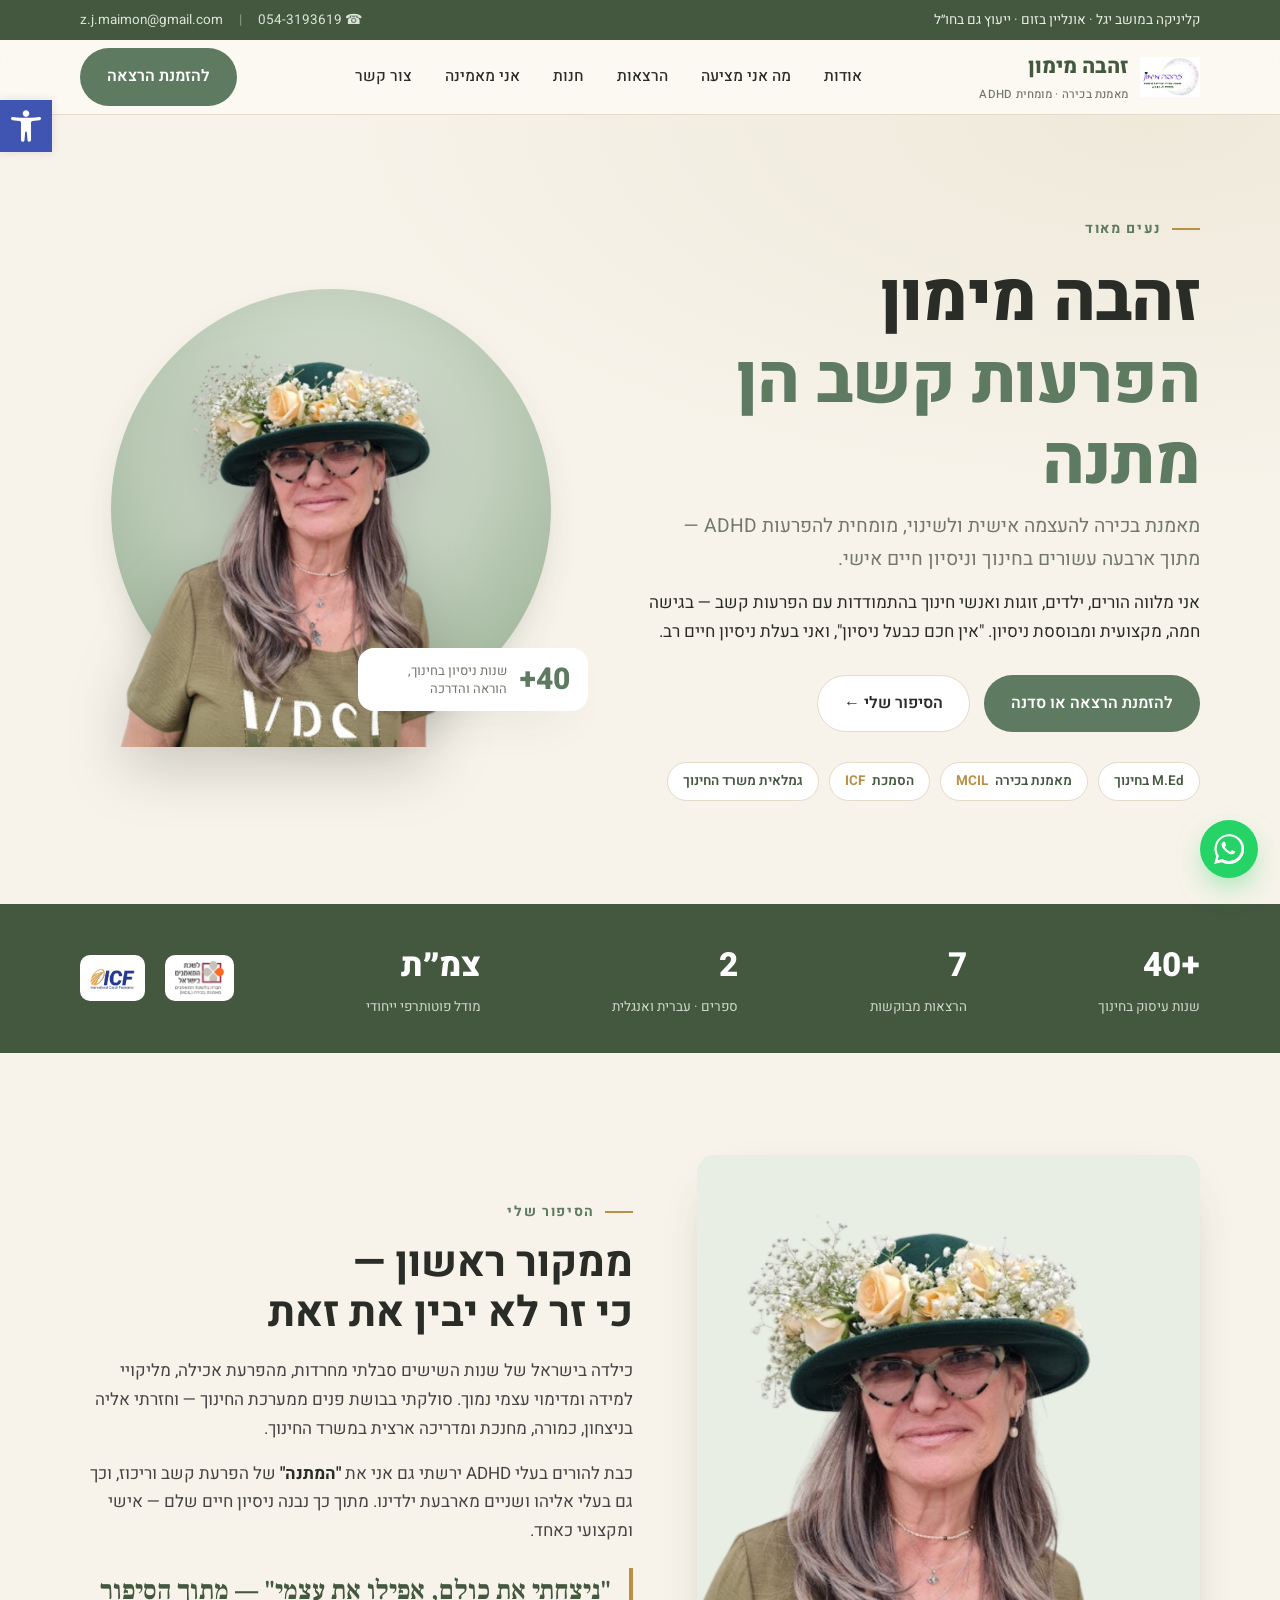
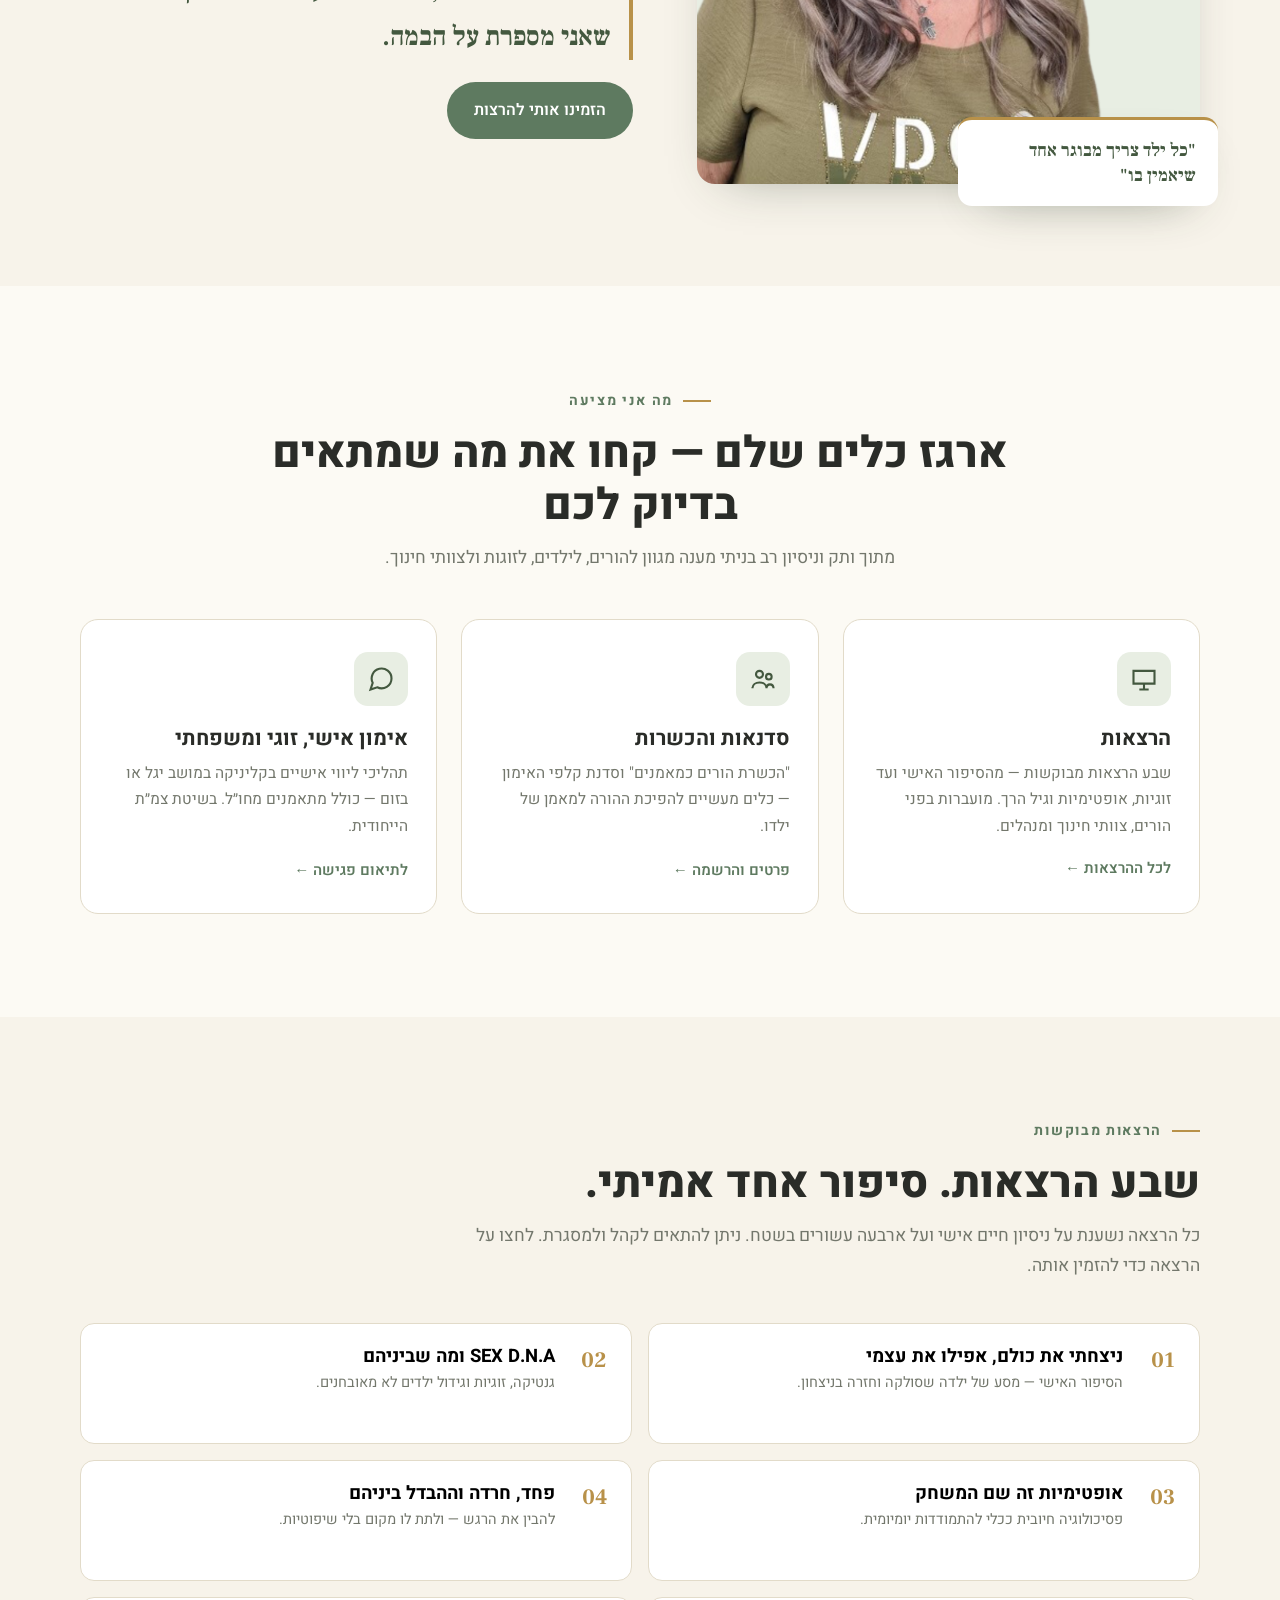
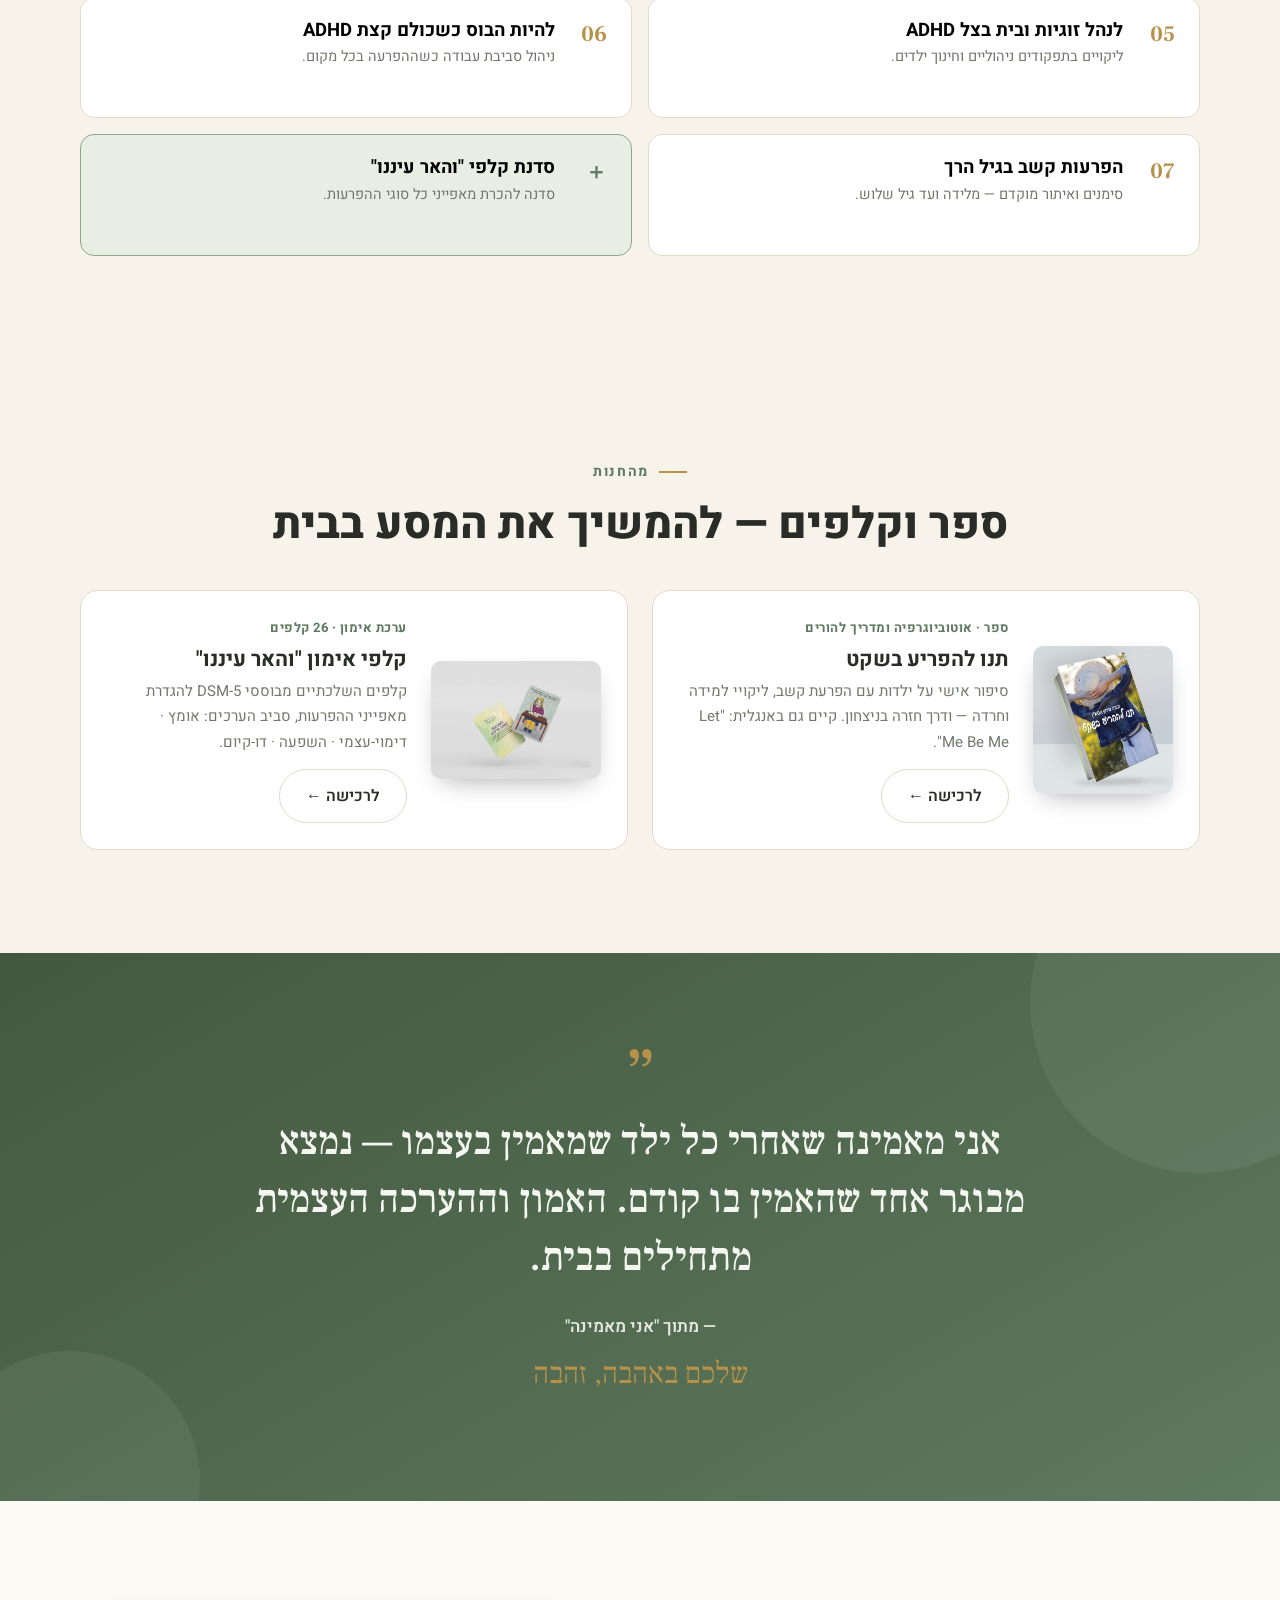
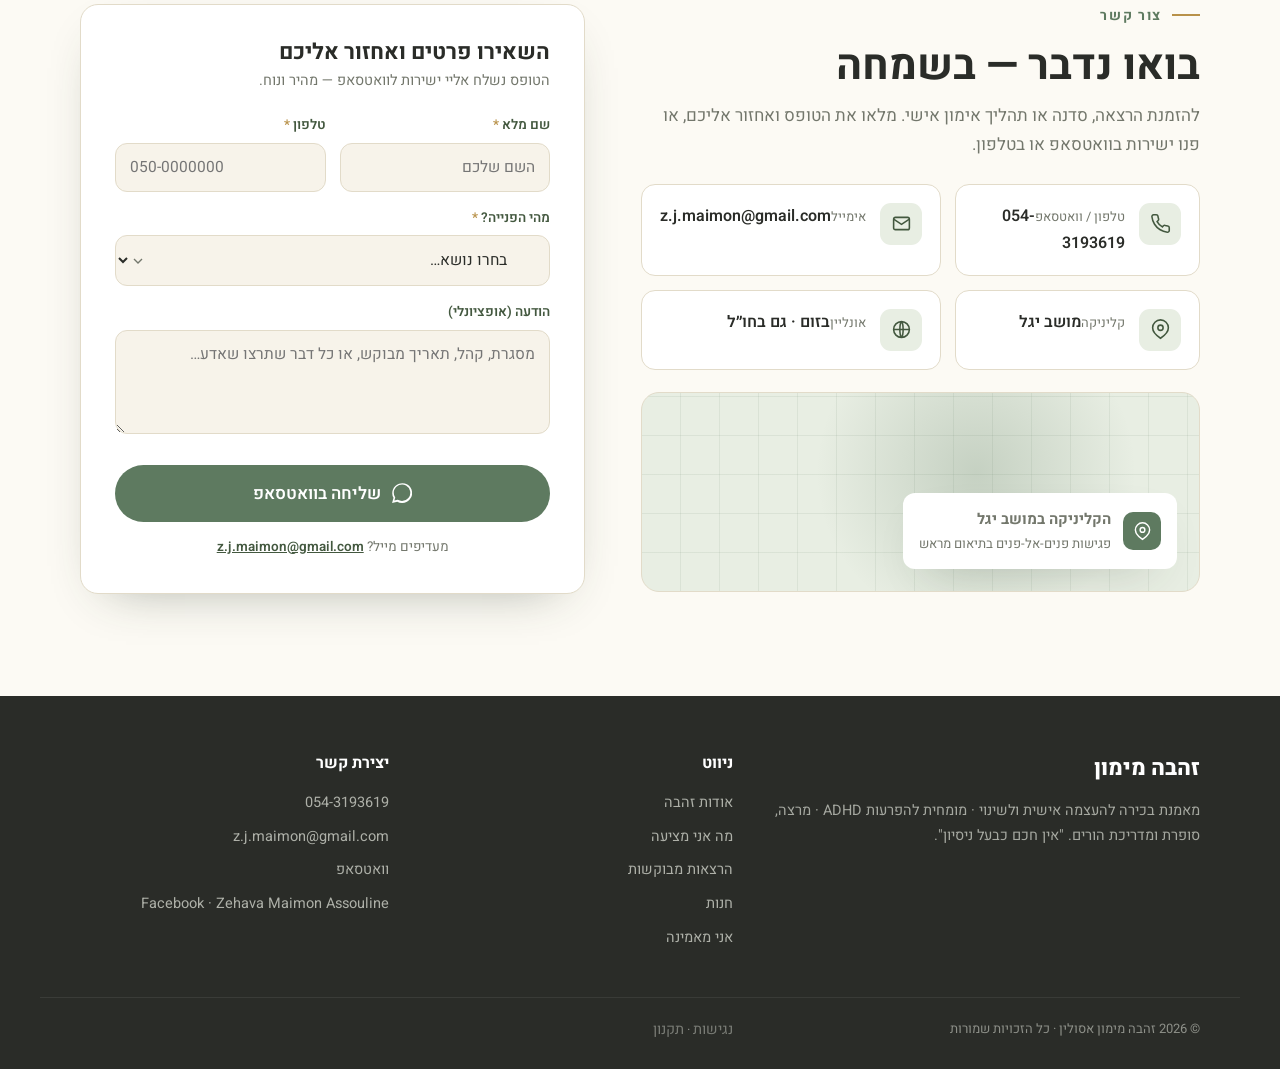
<file: index.html>
<!doctype html>
<html dir="rtl" lang="he">
<head>
<meta charset="utf-8">
<meta name="viewport" content="width=device-width, initial-scale=1">
<title>זהבה מימון — מאמנת בכירה ומומחית ADHD | הרצאות, סדנאות ואימון</title>
<meta name="description" content="זהבה מימון — מאמנת בכירה להעצמה אישית ומומחית להפרעות קשב (ADHD). הרצאות, סדנאות, הכשרת הורים ואימון אישי. קליניקה במושב יגל ובזום.">
<link rel="icon" href="assets/favicon.png">
<link rel="preconnect" href="https://fonts.googleapis.com">
<link rel="preconnect" href="https://fonts.gstatic.com" crossorigin>
<link href="https://fonts.googleapis.com/css2?family=Heebo:wght@300;400;500;600;700;800;900&family=Frank+Ruhl+Libre:wght@500;700&display=swap" rel="stylesheet">
<style>
:root{
  --sand:#F7F3EA; --sand-2:#EFE9DA; --paper:#FCFAF4;
  --ink:#2A2C28; --muted:#73776C; --line:#E2DBC9;
  --sage:#5E7A60; --sage-d:#43583F; --sage-l:#8FA88A; --sage-tint:#E8EEE3;
  --gold:#B89149; --err:#B6543C;
  --r:18px; --shadow:0 18px 50px -28px rgba(43,57,40,.45);
  --maxw:1200px; --navh:74px;
}
*{box-sizing:border-box;margin:0;padding:0}
html{scroll-behavior:smooth}
body{font-family:"Heebo",sans-serif;color:var(--ink);background:var(--sand);line-height:1.7;-webkit-font-smoothing:antialiased}
img{display:block;max-width:100%}
a{color:inherit;text-decoration:none}
h1,h2,h3{line-height:1.2;font-weight:700}
section{padding:clamp(56px,8vw,110px) 0;scroll-margin-top:calc(var(--navh) + 14px)}
.wrap{width:100%;max-width:var(--maxw);margin:0 auto;padding:0 clamp(20px,4vw,40px)}
.eyebrow{font-size:14px;font-weight:700;letter-spacing:.12em;color:var(--sage);display:flex;align-items:center;gap:10px}
.eyebrow::before{content:"";width:28px;height:2px;background:var(--gold);display:inline-block}
.btn{display:inline-flex;align-items:center;gap:9px;font-weight:600;font-size:16px;padding:14px 26px;border-radius:100px;transition:.25s;cursor:pointer;border:1.5px solid transparent;white-space:nowrap;font-family:inherit}
.btn-primary{background:var(--sage);color:#fff}
.btn-primary:hover{background:var(--sage-d)}
.btn-ghost{border-color:var(--line);color:var(--ink);background:#fff}
.btn-ghost:hover{border-color:var(--sage);color:var(--sage)}
.btn:focus-visible,a:focus-visible,button:focus-visible,input:focus-visible,select:focus-visible,textarea:focus-visible{outline:3px solid var(--sage-l);outline-offset:2px}

/* reveal */
.reveal{opacity:0;transform:translateY(22px);transition:opacity .7s ease,transform .7s ease}
.reveal.in{opacity:1;transform:none}
@media(prefers-reduced-motion:reduce){.reveal{opacity:1;transform:none;transition:none}html{scroll-behavior:auto}}

/* ---------- top utility + nav ---------- */
.topbar{background:var(--sage-d);color:#e9efe6;font-size:13.5px}
.topbar .wrap{display:flex;justify-content:space-between;align-items:center;height:40px;gap:18px}
.topbar a{display:inline-flex;align-items:center;gap:7px;opacity:.92}
.topbar a:hover{opacity:1}
.topbar .sep{opacity:.45}
header.nav{position:sticky;top:0;z-index:50;background:rgba(252,250,244,.86);backdrop-filter:blur(12px);border-bottom:1px solid var(--line)}
header.nav.scrolled{box-shadow:0 8px 30px -22px rgba(43,57,40,.5)}
.nav .wrap{display:flex;align-items:center;justify-content:space-between;height:var(--navh);gap:20px}
.brand{display:flex;align-items:center;gap:12px;font-weight:800;font-size:21px;color:var(--sage-d)}
.brand img{height:40px;width:auto}
.brand small{display:block;font-size:11.5px;font-weight:500;color:var(--muted);letter-spacing:.02em}
.menu{display:flex;gap:7px;align-items:center}
.menu a{font-size:15.5px;font-weight:500;color:var(--ink);padding:8px 13px;border-radius:8px;transition:.2s;position:relative}
.menu a:hover{background:var(--sage-tint);color:var(--sage-d)}
.menu a.active{color:var(--sage-d);font-weight:700}
.menu a.active::after{content:"";position:absolute;inset-inline:13px;bottom:2px;height:2px;border-radius:2px;background:var(--gold)}
.nav-cta{display:flex;align-items:center;gap:12px}
.burger{display:none;flex-direction:column;gap:5px;background:none;border:0;cursor:pointer;padding:8px}
.burger span{width:24px;height:2px;background:var(--ink);border-radius:2px;transition:.25s}
.burger.open span:nth-child(1){transform:translateY(7px) rotate(45deg)}
.burger.open span:nth-child(2){opacity:0}
.burger.open span:nth-child(3){transform:translateY(-7px) rotate(-45deg)}

/* ---------- hero ---------- */
.hero{position:relative;overflow:hidden;background:radial-gradient(120% 90% at 90% 0%, var(--sand-2) 0%, var(--sand) 55%)}
.hero .wrap{display:grid;grid-template-columns:1.05fr .95fr;gap:clamp(28px,5vw,70px);align-items:center}
.hero-copy h1{font-size:clamp(38px,5.4vw,68px);font-weight:800;letter-spacing:-.01em;margin:18px 0 6px}
.hero-copy h1 .accent{color:var(--sage)}
.hero-sub{font-size:clamp(18px,1.5vw,21px);color:var(--muted);max-width:30em;margin-bottom:14px}
.hero-lead{font-size:17px;color:var(--ink);max-width:34em;margin-bottom:28px}
.hero-actions{display:flex;flex-wrap:wrap;gap:14px;margin-bottom:30px}
.cred-chips{display:flex;flex-wrap:wrap;gap:10px}
.chip{display:inline-flex;align-items:center;gap:7px;background:#fff;border:1px solid var(--line);border-radius:100px;padding:7px 15px;font-size:13.5px;font-weight:600;color:var(--sage-d)}
.chip b{color:var(--gold)}
.hero-art{position:relative;display:flex;justify-content:center}
.portrait-disc{position:relative;width:min(100%,440px);aspect-ratio:1;border-radius:50%;background:radial-gradient(circle at 50% 35%, var(--sage-tint), var(--sage-l));box-shadow:var(--shadow)}
.portrait-disc img{position:absolute;inset:0;width:100%;height:104%;object-fit:contain;object-position:bottom;filter:drop-shadow(0 20px 30px rgba(0,0,0,.18))}
.hero-badge{position:absolute;bottom:18px;right:-6px;background:#fff;border-radius:16px;box-shadow:var(--shadow);padding:14px 18px;display:flex;align-items:center;gap:12px;max-width:230px}
.hero-badge .num{font-size:30px;font-weight:800;color:var(--sage);line-height:1}
.hero-badge small{font-size:13px;color:var(--muted);line-height:1.35}

/* ---------- trust strip ---------- */
.trust{background:var(--sage-d);color:#eef3ea}
.trust .wrap{display:flex;flex-wrap:wrap;align-items:center;justify-content:space-between;gap:28px;padding-top:34px;padding-bottom:34px}
.trust-item{display:flex;flex-direction:column;gap:2px}
.trust-item .k{font-size:clamp(24px,2.6vw,34px);font-weight:800;color:#fff}
.trust-item .l{font-size:13.5px;opacity:.82}
.trust-logos{display:flex;align-items:center;gap:20px}
.trust-logos img{height:46px;width:auto;background:#fff;border-radius:10px;padding:6px 10px}

/* ---------- section heads ---------- */
.sec-head{max-width:46em}
.sec-head h2{font-size:clamp(28px,3.4vw,44px);margin:14px 0 12px;font-weight:800}
.sec-head p{font-size:17.5px;color:var(--muted)}
.center{margin-inline:auto;text-align:center}
.center .eyebrow{justify-content:center}

/* ---------- about / story ---------- */
.about .wrap{display:grid;grid-template-columns:1fr 1.1fr;gap:clamp(30px,5vw,64px);align-items:center}
.about-img{position:relative}
.about-img .frame{border-radius:var(--r);overflow:hidden;background:var(--sage-tint);aspect-ratio:4/5;box-shadow:var(--shadow)}
.about-img .frame img{width:100%;height:100%;object-fit:cover;object-position:top}
.about-quote{position:absolute;bottom:-22px;inset-inline-start:-18px;background:#fff;border-radius:14px;box-shadow:var(--shadow);padding:18px 22px;max-width:260px;border-top:3px solid var(--gold)}
.about-quote p{font-family:"Frank Ruhl Libre",serif;font-size:18px;font-weight:700;color:var(--sage-d);line-height:1.4}
.about-body p{font-size:17px;color:#444;margin-bottom:16px}
.about-body strong{color:var(--ink)}
.pull{font-family:"Frank Ruhl Libre",serif;font-size:clamp(21px,2.3vw,27px);font-weight:700;color:var(--sage-d);border-inline-start:4px solid var(--gold);padding-inline-start:18px;margin:22px 0}

/* ---------- offer cards ---------- */
.offer{background:var(--paper)}
.cards{display:grid;grid-template-columns:repeat(3,1fr);gap:24px;margin-top:46px}
.card{background:#fff;border:1px solid var(--line);border-radius:var(--r);padding:32px 28px;transition:.28s;display:flex;flex-direction:column;align-items:flex-start}
.card:hover{transform:translateY(-5px);box-shadow:var(--shadow);border-color:transparent}
.card .ico{width:54px;height:54px;border-radius:14px;background:var(--sage-tint);color:var(--sage-d);display:grid;place-items:center;margin-bottom:20px}
.card .ico svg{width:28px;height:28px}
.card h3{font-size:21px;margin-bottom:10px}
.card p{font-size:15.5px;color:var(--muted);margin-bottom:16px}
.card .more{font-weight:600;color:var(--sage);font-size:15px;display:inline-flex;gap:6px;align-items:center;background:none;border:0;cursor:pointer;font-family:inherit;padding:0;margin-top:auto;transition:.2s}
.card .more:hover{gap:10px;color:var(--sage-d)}

/* ---------- lectures ---------- */
.lectures .wrap{position:relative}
.lec-grid{display:grid;grid-template-columns:repeat(2,1fr);gap:16px;margin-top:42px}
.lec{display:flex;gap:18px;align-items:flex-start;background:#fff;border:1px solid var(--line);border-radius:14px;padding:22px 24px;transition:.22s;text-align:start;cursor:pointer;font-family:inherit;width:100%}
.lec:hover{border-color:var(--sage-l);background:var(--sage-tint);transform:translateY(-3px)}
.lec .n{font-family:"Frank Ruhl Libre",serif;font-size:22px;font-weight:700;color:var(--gold);min-width:34px}
.lec h3{font-size:18.5px;margin-bottom:4px}
.lec p{font-size:14.5px;color:var(--muted);margin-bottom:8px}
.lec .book{font-size:13.5px;font-weight:700;color:var(--sage);display:inline-flex;align-items:center;gap:5px;opacity:0;transform:translateX(6px);transition:.22s}
.lec:hover .book{opacity:1;transform:none}

/* ---------- store ---------- */
.store .wrap{display:grid;grid-template-columns:1fr 1fr;gap:24px}
.prod{display:grid;grid-template-columns:auto 1fr;gap:24px;background:#fff;border:1px solid var(--line);border-radius:var(--r);padding:26px;align-items:center}
.prod img{width:140px;border-radius:10px;box-shadow:0 10px 26px -12px rgba(0,0,0,.4)}
.prod h3{font-size:21px;margin-bottom:6px}
.prod .tag{font-size:13px;font-weight:700;color:var(--sage);letter-spacing:.04em;margin-bottom:8px}
.prod p{font-size:15px;color:var(--muted);margin-bottom:14px}

/* ---------- credo ---------- */
.credo{background:linear-gradient(150deg,var(--sage-d),var(--sage));color:#f3f7f0;text-align:center;position:relative;overflow:hidden}
.credo::before,.credo::after{content:"";position:absolute;border-radius:50%;background:rgba(255,255,255,.06)}
.credo::before{width:340px;height:340px;top:-120px;inset-inline-start:-90px}
.credo::after{width:260px;height:260px;bottom:-110px;inset-inline-end:-60px}
.credo .wrap{position:relative;max-width:880px}
.credo .mark{font-family:"Frank Ruhl Libre",serif;font-size:80px;line-height:.6;color:var(--gold);height:40px}
.credo blockquote{font-family:"Frank Ruhl Libre",serif;font-size:clamp(24px,3.2vw,40px);font-weight:500;line-height:1.45;margin:18px 0 26px}
.credo cite{font-style:normal;font-weight:600;font-size:17px;opacity:.9}
.credo .sign{font-family:"Frank Ruhl Libre",serif;font-size:30px;color:var(--gold);margin-top:6px}

/* ---------- contact ---------- */
.contact{background:var(--paper)}
.contact .wrap{display:grid;grid-template-columns:1.05fr .95fr;gap:clamp(30px,5vw,56px);align-items:start}
.contact-intro h2{font-size:clamp(28px,3.4vw,42px);margin:14px 0 10px}
.contact-intro>p{color:var(--muted);font-size:17px;margin-bottom:24px}
.contact-grid{display:grid;grid-template-columns:1fr 1fr;gap:14px;margin-bottom:22px}
.cnt{display:flex;gap:14px;align-items:flex-start;background:#fff;border:1px solid var(--line);border-radius:14px;padding:18px;transition:.2s}
a.cnt:hover{border-color:var(--sage-l);transform:translateY(-2px)}
.cnt .ico{width:42px;height:42px;border-radius:11px;background:var(--sage-tint);color:var(--sage-d);display:grid;place-items:center;flex-shrink:0}
.cnt .ico svg{width:21px;height:21px}
.cnt .k{font-size:13px;color:var(--muted)}
.cnt .v{font-size:16px;font-weight:600}
.map-card{background:var(--sage-tint);border-radius:var(--r);min-height:200px;display:flex;flex-direction:column;justify-content:flex-end;padding:22px;position:relative;overflow:hidden;border:1px solid var(--line)}
.map-card .pin{position:absolute;inset:0;background:
  radial-gradient(circle at 60% 40%, rgba(94,122,96,.25), transparent 45%),
  repeating-linear-gradient(0deg,transparent 0 38px,rgba(94,122,96,.10) 38px 39px),
  repeating-linear-gradient(90deg,transparent 0 38px,rgba(94,122,96,.10) 38px 39px)}
.map-card .lbl{position:relative;background:#fff;border-radius:12px;padding:14px 16px;box-shadow:var(--shadow);display:flex;align-items:center;gap:12px;align-self:flex-start}
.map-card .lbl b{display:block;font-size:15px}
.map-card .lbl span{font-size:13px;color:var(--muted)}

/* form */
.form-card{background:#fff;border:1px solid var(--line);border-radius:var(--r);padding:clamp(24px,3vw,34px);box-shadow:var(--shadow);position:relative}
.form-card h3{font-size:22px;margin-bottom:4px}
.form-card .fc-sub{font-size:14.5px;color:var(--muted);margin-bottom:20px}
.frm .row{display:grid;grid-template-columns:1fr 1fr;gap:14px}
.field{margin-bottom:15px}
.field label{display:block;font-size:13.5px;font-weight:600;color:var(--sage-d);margin-bottom:6px}
.field label .req{color:var(--gold)}
.field input,.field select,.field textarea{width:100%;font-family:inherit;font-size:15.5px;color:var(--ink);background:var(--sand);border:1.5px solid var(--line);border-radius:12px;padding:12px 14px;transition:.2s}
.field select{cursor:pointer;background-image:url("data:image/svg+xml;utf8,<svg xmlns='http://www.w3.org/2000/svg' width='16' height='16' fill='none' stroke='%2373776C' stroke-width='2' viewBox='0 0 24 24'><path d='m6 9 6 6 6-6'/></svg>");background-repeat:no-repeat;background-position:left 14px center;padding-inline-start:38px}
.field input:focus,.field select:focus,.field textarea:focus{outline:none;border-color:var(--sage);background:#fff;box-shadow:0 0 0 4px var(--sage-tint)}
.field textarea{min-height:104px;resize:vertical}
.field.err input,.field.err select,.field.err textarea{border-color:var(--err);background:#fcf3f0}
.field .msg{font-size:12.5px;color:var(--err);margin-top:5px;display:none;font-weight:600}
.field.err .msg{display:block}
.frm .submit{width:100%;justify-content:center;margin-top:6px;font-size:17px;padding:15px}
.frm .alt{text-align:center;font-size:13.5px;color:var(--muted);margin-top:14px}
.frm .alt a{color:var(--sage-d);font-weight:600;text-decoration:underline}
.form-success{display:none;text-align:center;padding:18px 6px}
.form-success.show{display:block;animation:pop .4s ease}
@keyframes pop{from{opacity:0;transform:scale(.96)}to{opacity:1;transform:none}}
.form-success .ok{width:64px;height:64px;border-radius:50%;background:var(--sage-tint);color:var(--sage-d);display:grid;place-items:center;margin:0 auto 16px}
.form-success .ok svg{width:32px;height:32px}
.form-success h3{font-size:23px;margin-bottom:8px}
.form-success p{color:var(--muted);font-size:15.5px;margin-bottom:18px;max-width:30em;margin-inline:auto}
.form-success .again{background:none;border:0;color:var(--sage);font-weight:600;cursor:pointer;font-family:inherit;font-size:14.5px;margin-top:14px;text-decoration:underline}

/* ---------- footer ---------- */
footer{background:var(--ink);color:#cfd2c9;padding:54px 0 26px}
footer .wrap{display:grid;grid-template-columns:1.4fr 1fr 1fr;gap:34px}
footer h4{color:#fff;font-size:16px;margin-bottom:14px}
footer a,footer button.lnk{display:block;font-size:14.5px;opacity:.8;margin-bottom:9px;background:none;border:0;color:inherit;font-family:inherit;cursor:pointer;text-align:start;padding:0}
footer a:hover,footer button.lnk:hover{opacity:1;color:var(--sage-l)}
footer .ft-brand p{font-size:14.5px;opacity:.75;max-width:30em;margin-top:12px}
.ft-brand .lg{font-size:22px;font-weight:800;color:#fff}
.ft-bottom{border-top:1px solid rgba(255,255,255,.12);margin-top:38px;padding-top:20px;font-size:13px;opacity:.6;display:flex;justify-content:space-between;flex-wrap:wrap;gap:10px}

/* floating buttons */
.fab{position:fixed;z-index:60;border-radius:50%;display:grid;place-items:center;box-shadow:0 12px 30px -8px rgba(0,0,0,.4);transition:.25s;cursor:pointer;border:0}
.wa-float{bottom:22px;inset-inline-start:22px;width:58px;height:58px;background:#25D366;box-shadow:0 12px 30px -8px rgba(37,211,102,.6)}
.wa-float:hover{transform:scale(1.08)}
.wa-float svg{width:30px;height:30px;fill:#fff}
.to-top{bottom:22px;inset-inline-end:22px;width:50px;height:50px;background:var(--sage-d);color:#fff;opacity:0;pointer-events:none;transform:translateY(10px)}
.to-top.show{opacity:1;pointer-events:auto;transform:none}
.to-top:hover{background:var(--ink)}
.to-top svg{width:22px;height:22px}

/* toast */
.toast{position:fixed;bottom:90px;inset-inline-start:22px;z-index:70;background:var(--ink);color:#fff;padding:13px 20px;border-radius:12px;font-size:14.5px;font-weight:600;box-shadow:var(--shadow);opacity:0;transform:translateY(10px);transition:.3s;pointer-events:none;max-width:300px}
.toast.show{opacity:1;transform:none}

@media(max-width:980px){
  .hero .wrap{grid-template-columns:1fr;text-align:center}
  .hero-art{order:-1}
  .hero-actions,.cred-chips,.eyebrow{justify-content:center}
  .about .wrap,.store .wrap,.contact .wrap{grid-template-columns:1fr}
  .cards{grid-template-columns:1fr}
  .lec-grid{grid-template-columns:1fr}
  footer .wrap{grid-template-columns:1fr 1fr}
  .contact-intro{margin-bottom:8px}
}
@media(max-width:680px){
  .menu{display:none}
  .burger{display:flex}
  .menu.open{display:flex;position:absolute;top:var(--navh);inset-inline:0;flex-direction:column;background:var(--paper);border-bottom:1px solid var(--line);padding:14px 20px;gap:4px;box-shadow:var(--shadow)}
  .menu.open a{padding:12px}
  .topbar .util-extra{display:none}
  .trust .wrap{gap:18px}
  .prod{grid-template-columns:1fr;text-align:center;justify-items:center}
  .contact-grid,.frm .row{grid-template-columns:1fr}
  footer .wrap{grid-template-columns:1fr}
}
</style>
<link rel="stylesheet" href="wp-content/plugins/pojo-accessibility/modules/legacy/assets/css/style.min.css">
<style id="zm-a11y">
/* pojo toolbar theme — matches the inner pages */
#pojo-a11y-toolbar .pojo-a11y-toolbar-toggle a{background-color:#4054b2;color:#ffffff}
#pojo-a11y-toolbar .pojo-a11y-toolbar-overlay,#pojo-a11y-toolbar .pojo-a11y-toolbar-overlay ul.pojo-a11y-toolbar-items.pojo-a11y-links{border-color:#4054b2}
body.pojo-a11y-focusable a:focus{outline-style:solid !important;outline-width:1px !important;outline-color:#FF0000 !important}
#pojo-a11y-toolbar{top:100px !important}
#pojo-a11y-toolbar .pojo-a11y-toolbar-overlay{background-color:#ffffff}
#pojo-a11y-toolbar .pojo-a11y-toolbar-overlay ul.pojo-a11y-toolbar-items li.pojo-a11y-toolbar-item a,#pojo-a11y-toolbar .pojo-a11y-toolbar-overlay p.pojo-a11y-toolbar-title{color:#333333}
#pojo-a11y-toolbar .pojo-a11y-toolbar-overlay ul.pojo-a11y-toolbar-items li.pojo-a11y-toolbar-item a.active{background-color:#4054b2;color:#ffffff}
@media (max-width:767px){#pojo-a11y-toolbar{top:50px !important}}
/* text resize via page zoom — this page's font sizes are px-based, so pojo's
   %-of-parent rules would shrink large headings instead of growing them */
body.zma-resize-130{zoom:1.3}body.zma-resize-140{zoom:1.4}body.zma-resize-150{zoom:1.5}body.zma-resize-160{zoom:1.6}body.zma-resize-170{zoom:1.7}body.zma-resize-180{zoom:1.8}body.zma-resize-190{zoom:1.9}body.zma-resize-200{zoom:2}
/* grayscale via a viewport overlay, not a body filter: a filtered body un-fixes
   the floating buttons, and filtering the tall page exceeds GPU texture limits */
body.pojo-a11y-grayscale{filter:none !important;-webkit-filter:none !important}
body.pojo-a11y-grayscale::after{content:"";position:fixed;inset:0;pointer-events:none;z-index:2147483646;backdrop-filter:grayscale(1);-webkit-backdrop-filter:grayscale(1)}
</style>
</head>
<body id="top">
<a id="pojo-a11y-skip-content" class="pojo-skip-link pojo-skip-content" tabindex="1" accesskey="s" href="#content">דילוג לתוכן</a>

<!-- top utility -->
<div class="topbar">
  <div class="wrap">
    <div class="util-extra">קליניקה במושב יגל · אונליין בזום · ייעוץ גם בחו״ל</div>
    <div style="display:flex;gap:16px;align-items:center">
      <a href="tel:0543193619">☎ 054-3193619</a>
      <span class="sep">|</span>
      <a href="mailto:z.j.maimon@gmail.com">z.j.maimon@gmail.com</a>
    </div>
  </div>
</div>

<!-- nav -->
<header class="nav" id="siteNav">
  <div class="wrap">
    <a class="brand" href="#top">
      <img src="assets/logo-circle.png" alt="זהבה מימון">
      <span>זהבה מימון<small>מאמנת בכירה · מומחית ADHD</small></span>
    </a>
    <nav class="menu" id="menu">
      <a href="#about">אודות</a>
      <a href="#offer">מה אני מציעה</a>
      <a href="#lectures">הרצאות</a>
      <a href="#store">חנות</a>
      <a href="#credo">אני מאמינה</a>
      <a href="#contact">צור קשר</a>
    </nav>
    <div class="nav-cta">
      <a href="#contact" class="btn btn-primary" data-book>להזמנת הרצאה</a>
      <button class="burger" id="burger" aria-label="פתיחת תפריט" aria-expanded="false"><span></span><span></span><span></span></button>
    </div>
  </div>
</header>

<main id="content">

<!-- hero -->
<section class="hero">
  <div class="wrap">
    <div class="hero-copy reveal">
      <div class="eyebrow">נעים מאוד</div>
      <h1>זהבה מימון<br><span class="accent">הפרעות קשב הן מתנה</span></h1>
      <p class="hero-sub">מאמנת בכירה להעצמה אישית ולשינוי, מומחית להפרעות ADHD — מתוך ארבעה עשורים בחינוך וניסיון חיים אישי.</p>
      <p class="hero-lead">אני מלווה הורים, ילדים, זוגות ואנשי חינוך בהתמודדות עם הפרעות קשב — בגישה חמה, מקצועית ומבוססת ניסיון. "אין חכם כבעל ניסיון", ואני בעלת ניסיון חיים רב.</p>
      <div class="hero-actions">
        <a href="#contact" class="btn btn-primary" data-book>להזמנת הרצאה או סדנה</a>
        <a href="#about" class="btn btn-ghost">הסיפור שלי ←</a>
      </div>
      <div class="cred-chips">
        <span class="chip">M.Ed בחינוך</span>
        <span class="chip">מאמנת בכירה <b>MCIL</b></span>
        <span class="chip">הסמכת <b>ICF</b></span>
        <span class="chip">גמלאית משרד החינוך</span>
      </div>
    </div>
    <div class="hero-art reveal">
      <div class="portrait-disc">
        <img src="assets/zehava-portrait.png" alt="זהבה מימון">
      </div>
      <div class="hero-badge">
        <span class="num">40+</span>
        <small>שנות ניסיון בחינוך, הוראה והדרכה</small>
      </div>
    </div>
  </div>
</section>

<!-- trust strip -->
<div class="trust">
  <div class="wrap">
    <div class="trust-item"><span class="k">+40</span><span class="l">שנות עיסוק בחינוך</span></div>
    <div class="trust-item"><span class="k">7</span><span class="l">הרצאות מבוקשות</span></div>
    <div class="trust-item"><span class="k">2</span><span class="l">ספרים · עברית ואנגלית</span></div>
    <div class="trust-item"><span class="k">צמ״ת</span><span class="l">מודל פוטותרפי ייחודי</span></div>
    <div class="trust-logos">
      <img src="assets/cert-mcil.png" alt="לשכת המאמנים בישראל">
      <img src="assets/cert-icf.png" alt="ICF">
    </div>
  </div>
</div>

<!-- about / story -->
<section class="about" id="about">
  <div class="wrap">
    <div class="about-img reveal">
      <div class="frame"><img src="assets/zehava-portrait.png" alt="זהבה מימון" style="background:var(--sage-tint)"></div>
      <div class="about-quote"><p>"כל ילד צריך מבוגר אחד שיאמין בו"</p></div>
    </div>
    <div class="about-body reveal">
      <div class="eyebrow">הסיפור שלי</div>
      <h2 style="font-size:clamp(28px,3.4vw,42px);margin:14px 0 18px">ממקור ראשון —<br>כי זר לא יבין את זאת</h2>
      <p>כילדה בישראל של שנות השישים סבלתי מחרדות, מהפרעת אכילה, מליקויי למידה ומדימוי עצמי נמוך. סולקתי בבושת פנים ממערכת החינוך — וחזרתי אליה בניצחון, כמורה, מחנכת ומדריכה ארצית במשרד החינוך.</p>
      <p>כבת להורים בעלי ADHD ירשתי גם אני את <strong>"המתנה"</strong> של הפרעת קשב וריכוז, וכך גם בעלי אליהו ושניים מארבעת ילדינו. מתוך כך נבנה ניסיון חיים שלם — אישי ומקצועי כאחד.</p>
      <div class="pull">"ניצחתי את כולם, אפילו את עצמי" — מתוך הסיפור שאני מספרת על הבמה.</div>
      <a href="#contact" class="btn btn-primary" data-book>הזמינו אותי להרצות</a>
    </div>
  </div>
</section>

<!-- offer -->
<section class="offer" id="offer">
  <div class="wrap">
    <div class="sec-head center reveal">
      <div class="eyebrow">מה אני מציעה</div>
      <h2>ארגז כלים שלם — קחו את מה שמתאים בדיוק לכם</h2>
      <p>מתוך ותק וניסיון רב בניתי מענה מגוון להורים, לילדים, לזוגות ולצוותי חינוך.</p>
    </div>
    <div class="cards">
      <div class="card reveal">
        <div class="ico"><svg viewBox="0 0 24 24" fill="none" stroke="currentColor" stroke-width="1.8"><path d="M3 5h18v11H3z"/><path d="M8 21h8M12 16v5"/></svg></div>
        <h3>הרצאות</h3>
        <p>שבע הרצאות מבוקשות — מהסיפור האישי ועד זוגיות, אופטימיות וגיל הרך. מועברות בפני הורים, צוותי חינוך ומנהלים.</p>
        <a href="#lectures" class="more">לכל ההרצאות ←</a>
      </div>
      <div class="card reveal">
        <div class="ico"><svg viewBox="0 0 24 24" fill="none" stroke="currentColor" stroke-width="1.8"><circle cx="9" cy="8" r="3"/><circle cx="17" cy="10" r="2.4"/><path d="M3 20c0-3 2.7-5 6-5s6 2 6 5M15 20c0-2 1-3.4 3-3.4S21 18 21 20"/></svg></div>
        <h3>סדנאות והכשרות</h3>
        <p>"הכשרת הורים כמאמנים" וסדנת קלפי האימון — כלים מעשיים להפיכת ההורה למאמן של ילדו.</p>
        <button class="more" data-book data-subject="סדנה / הכשרת הורים">פרטים והרשמה ←</button>
      </div>
      <div class="card reveal">
        <div class="ico"><svg viewBox="0 0 24 24" fill="none" stroke="currentColor" stroke-width="1.8"><path d="M21 11.5a8.5 8.5 0 0 1-12.2 7.6L3 21l1.9-5.7A8.5 8.5 0 1 1 21 11.5z"/></svg></div>
        <h3>אימון אישי, זוגי ומשפחתי</h3>
        <p>תהליכי ליווי אישיים בקליניקה במושב יגל או בזום — כולל מתאמנים מחו״ל. בשיטת צמ״ת הייחודית.</p>
        <button class="more" data-book data-subject="אימון אישי / זוגי / משפחתי">לתיאום פגישה ←</button>
      </div>
    </div>
  </div>
</section>

<!-- lectures -->
<section class="lectures" id="lectures">
  <div class="wrap">
    <div class="sec-head reveal">
      <div class="eyebrow">הרצאות מבוקשות</div>
      <h2>שבע הרצאות. סיפור אחד אמיתי.</h2>
      <p>כל הרצאה נשענת על ניסיון חיים אישי ועל ארבעה עשורים בשטח. ניתן להתאים לקהל ולמסגרת. לחצו על הרצאה כדי להזמין אותה.</p>
    </div>
    <div class="lec-grid" id="lecGrid">
      <button class="lec reveal" data-lecture="ניצחתי את כולם, אפילו את עצמי"><span class="n">01</span><div><h3>ניצחתי את כולם, אפילו את עצמי</h3><p>הסיפור האישי — מסע של ילדה שסולקה וחזרה בניצחון.</p><span class="book">להזמנת ההרצאה ←</span></div></button>
      <button class="lec reveal" data-lecture="SEX D.N.A ומה שביניהם"><span class="n">02</span><div><h3>SEX D.N.A ומה שביניהם</h3><p>גנטיקה, זוגיות וגידול ילדים לא מאובחנים.</p><span class="book">להזמנת ההרצאה ←</span></div></button>
      <button class="lec reveal" data-lecture="אופטימיות זה שם המשחק"><span class="n">03</span><div><h3>אופטימיות זה שם המשחק</h3><p>פסיכולוגיה חיובית ככלי להתמודדות יומיומית.</p><span class="book">להזמנת ההרצאה ←</span></div></button>
      <button class="lec reveal" data-lecture="פחד, חרדה וההבדל ביניהם"><span class="n">04</span><div><h3>פחד, חרדה וההבדל ביניהם</h3><p>להבין את הרגש — ולתת לו מקום בלי שיפוטיות.</p><span class="book">להזמנת ההרצאה ←</span></div></button>
      <button class="lec reveal" data-lecture="לנהל זוגיות ובית בצל ADHD"><span class="n">05</span><div><h3>לנהל זוגיות ובית בצל ADHD</h3><p>ליקויים בתפקודים ניהוליים וחינוך ילדים.</p><span class="book">להזמנת ההרצאה ←</span></div></button>
      <button class="lec reveal" data-lecture="להיות הבוס כשכולם קצת ADHD"><span class="n">06</span><div><h3>להיות הבוס כשכולם קצת ADHD</h3><p>ניהול סביבת עבודה כשההפרעה בכל מקום.</p><span class="book">להזמנת ההרצאה ←</span></div></button>
      <button class="lec reveal" data-lecture="הפרעות קשב בגיל הרך"><span class="n">07</span><div><h3>הפרעות קשב בגיל הרך</h3><p>סימנים ואיתור מוקדם — מלידה ועד גיל שלוש.</p><span class="book">להזמנת ההרצאה ←</span></div></button>
      <button class="lec reveal" data-lecture='סדנת קלפי "והאר עיננו"' style="background:var(--sage-tint);border-color:var(--sage-l)"><span class="n" style="color:var(--sage)">＋</span><div><h3>סדנת קלפי "והאר עיננו"</h3><p>סדנה להכרת מאפייני כל סוגי ההפרעות.</p><span class="book">להזמנת הסדנה ←</span></div></button>
    </div>
  </div>
</section>

<!-- store -->
<section class="store" id="store">
  <div class="wrap" style="display:block">
    <div class="sec-head center reveal" style="margin-bottom:40px">
      <div class="eyebrow">מהחנות</div>
      <h2>ספר וקלפים — להמשיך את המסע בבית</h2>
    </div>
    <div class="wrap" style="padding:0">
      <div class="prod reveal">
        <img src="assets/book-cover.jpg" alt="הספר תנו להפריע בשקט">
        <div>
          <div class="tag">ספר · אוטוביוגרפיה ומדריך להורים</div>
          <h3>תנו להפריע בשקט</h3>
          <p>סיפור אישי על ילדות עם הפרעת קשב, ליקויי למידה וחרדה — ודרך חזרה בניצחון. קיים גם באנגלית: "Let Me Be Me".</p>
          <button class="btn btn-ghost" data-order="הספר &quot;תנו להפריע בשקט&quot;">לרכישה ←</button>
        </div>
      </div>
      <div class="prod reveal">
        <img src="assets/coaching-cards.jpg" alt="קלפי האימון והאר עיננו" style="width:170px">
        <div>
          <div class="tag">ערכת אימון · 26 קלפים</div>
          <h3>קלפי אימון "והאר עיננו"</h3>
          <p>קלפים השלכתיים מבוססי DSM-5 להגדרת מאפייני ההפרעות, סביב הערכים: אומץ · דימוי-עצמי · השפעה · דו-קיום.</p>
          <button class="btn btn-ghost" data-order='ערכת קלפי האימון "והאר עיננו"'>לרכישה ←</button>
        </div>
      </div>
    </div>
  </div>
</section>

<!-- credo -->
<section class="credo" id="credo">
  <div class="wrap reveal">
    <div class="mark">”</div>
    <blockquote>אני מאמינה שאחרי כל ילד שמאמין בעצמו — נמצא מבוגר אחד שהאמין בו קודם. האמון וההערכה העצמית מתחילים בבית.</blockquote>
    <cite>— מתוך "אני מאמינה"</cite>
    <div class="sign">שלכם באהבה, זהבה</div>
  </div>
</section>

<!-- contact -->
<section class="contact" id="contact">
  <div class="wrap">
    <div class="contact-intro reveal">
      <div class="eyebrow">צור קשר</div>
      <h2>בואו נדבר — בשמחה</h2>
      <p>להזמנת הרצאה, סדנה או תהליך אימון אישי. מלאו את הטופס ואחזור אליכם, או פנו ישירות בוואטסאפ או בטלפון.</p>
      <div class="contact-grid">
        <a href="tel:0543193619" class="cnt"><span class="ico"><svg viewBox="0 0 24 24" fill="none" stroke="currentColor" stroke-width="1.8"><path d="M22 16.9v3a2 2 0 0 1-2.2 2 19.8 19.8 0 0 1-8.6-3 19.5 19.5 0 0 1-6-6 19.8 19.8 0 0 1-3-8.6A2 2 0 0 1 4.1 2h3a2 2 0 0 1 2 1.7c.1 1 .4 1.9.7 2.8a2 2 0 0 1-.5 2.1L8.1 9.9a16 16 0 0 0 6 6l1.3-1.3a2 2 0 0 1 2.1-.4c.9.3 1.8.5 2.8.6a2 2 0 0 1 1.7 2z"/></svg></span><span><span class="k">טלפון / וואטסאפ</span><span class="v">054-3193619</span></span></a>
        <a href="mailto:z.j.maimon@gmail.com" class="cnt"><span class="ico"><svg viewBox="0 0 24 24" fill="none" stroke="currentColor" stroke-width="1.8"><rect x="3" y="5" width="18" height="14" rx="2"/><path d="m3 7 9 6 9-6"/></svg></span><span><span class="k">אימייל</span><span class="v">z.j.maimon@gmail.com</span></span></a>
        <div class="cnt"><span class="ico"><svg viewBox="0 0 24 24" fill="none" stroke="currentColor" stroke-width="1.8"><path d="M21 10c0 6-9 12-9 12s-9-6-9-12a9 9 0 0 1 18 0z"/><circle cx="12" cy="10" r="3"/></svg></span><span><span class="k">קליניקה</span><span class="v">מושב יגל</span></span></div>
        <div class="cnt"><span class="ico"><svg viewBox="0 0 24 24" fill="none" stroke="currentColor" stroke-width="1.8"><circle cx="12" cy="12" r="9"/><path d="M3 12h18M12 3c2.5 2.7 2.5 15.3 0 18M12 3c-2.5 2.7-2.5 15.3 0 18"/></svg></span><span><span class="k">אונליין</span><span class="v">בזום · גם בחו״ל</span></span></div>
      </div>
      <div class="map-card">
        <div class="pin"></div>
        <div class="lbl">
          <span class="ico" style="width:38px;height:38px;border-radius:10px;background:var(--sage);color:#fff;display:grid;place-items:center"><svg viewBox="0 0 24 24" width="19" fill="none" stroke="currentColor" stroke-width="1.8"><path d="M21 10c0 6-9 12-9 12s-9-6-9-12a9 9 0 0 1 18 0z"/><circle cx="12" cy="10" r="3"/></svg></span>
          <span><b>הקליניקה במושב יגל</b><span>פגישות פנים-אל-פנים בתיאום מראש</span></span>
        </div>
      </div>
    </div>

    <div class="form-card reveal">
      <form class="frm" id="contactForm" novalidate>
        <h3>השאירו פרטים ואחזור אליכם</h3>
        <p class="fc-sub">הטופס נשלח אליי ישירות לוואטסאפ — מהיר ונוח.</p>
        <div class="row">
          <div class="field">
            <label for="f-name">שם מלא <span class="req">*</span></label>
            <input id="f-name" name="name" type="text" autocomplete="name" placeholder="השם שלכם">
            <div class="msg">נא להזין שם</div>
          </div>
          <div class="field">
            <label for="f-phone">טלפון <span class="req">*</span></label>
            <input id="f-phone" name="phone" type="tel" inputmode="tel" autocomplete="tel" placeholder="050-0000000">
            <div class="msg">נא להזין מספר טלפון תקין</div>
          </div>
        </div>
        <div class="field">
          <label for="f-subject">מהי הפנייה? <span class="req">*</span></label>
          <select id="f-subject" name="subject">
            <option value="">בחרו נושא…</option>
            <option>הזמנת הרצאה</option>
            <option>סדנה / הכשרת הורים</option>
            <option>אימון אישי / זוגי / משפחתי</option>
            <option>רכישת ספר / קלפים</option>
            <option>שאלה כללית</option>
          </select>
          <div class="msg">נא לבחור נושא</div>
        </div>
        <div class="field" id="lectureField" hidden>
          <label for="f-lecture">הרצאה שמעניינת אתכם (אופציונלי)</label>
          <select id="f-lecture" name="lecture">
            <option value="">— לא משנה / נדבר —</option>
            <option>ניצחתי את כולם, אפילו את עצמי</option>
            <option>SEX D.N.A ומה שביניהם</option>
            <option>אופטימיות זה שם המשחק</option>
            <option>פחד, חרדה וההבדל ביניהם</option>
            <option>לנהל זוגיות ובית בצל ADHD</option>
            <option>להיות הבוס כשכולם קצת ADHD</option>
            <option>הפרעות קשב בגיל הרך</option>
            <option>סדנת קלפי "והאר עיננו"</option>
          </select>
        </div>
        <div class="field">
          <label for="f-msg">הודעה (אופציונלי)</label>
          <textarea id="f-msg" name="message" placeholder="מסגרת, קהל, תאריך מבוקש, או כל דבר שתרצו שאדע…"></textarea>
        </div>
        <button type="submit" class="btn btn-primary submit">
          <svg viewBox="0 0 24 24" width="20" height="20" fill="currentColor" style="margin-inline-end:2px"><path d="M.1 24l1.7-6.2A11.9 11.9 0 1 1 12 24a11.9 11.9 0 0 1-5.7-1.5L.1 24zM6.6 20l.4.2a9.9 9.9 0 0 0 5 1.4 9.9 9.9 0 1 0-8.4-4.7l.3.4-1 3.6 3.7-.9z"/></svg>
          שליחה בוואטסאפ
        </button>
        <p class="alt">מעדיפים מייל? <a href="mailto:z.j.maimon@gmail.com">z.j.maimon@gmail.com</a></p>
      </form>
      <div class="form-success" id="formSuccess">
        <div class="ok"><svg viewBox="0 0 24 24" fill="none" stroke="currentColor" stroke-width="2.2"><path d="M20 6 9 17l-5-5"/></svg></div>
        <h3>תודה! פתחתי לכם וואטסאפ</h3>
        <p>ההודעה מוכנה עם הפרטים שמילאתם — רק לאשר שליחה. אם החלון לא נפתח, אפשר ללחוץ כאן:</p>
        <a class="btn btn-primary" id="successWa" href="#" target="_blank" rel="noopener" style="justify-content:center">פתיחת וואטסאפ ידנית</a>
        <button class="again" id="formAgain">שליחת פנייה נוספת</button>
      </div>
    </div>
  </div>
</section>

</main>

<!-- footer -->
<footer>
  <div class="wrap">
    <div class="ft-brand">
      <div class="lg">זהבה מימון</div>
      <p>מאמנת בכירה להעצמה אישית ולשינוי · מומחית להפרעות ADHD · מרצה, סופרת ומדריכת הורים. "אין חכם כבעל ניסיון".</p>
    </div>
    <div>
      <h4>ניווט</h4>
      <a href="#about">אודות זהבה</a>
      <a href="#offer">מה אני מציעה</a>
      <a href="#lectures">הרצאות מבוקשות</a>
      <a href="#store">חנות</a>
      <a href="#credo">אני מאמינה</a>
    </div>
    <div>
      <h4>יצירת קשר</h4>
      <a href="tel:0543193619">054-3193619</a>
      <a href="mailto:z.j.maimon@gmail.com">z.j.maimon@gmail.com</a>
      <a href="https://wa.me/972543193619" target="_blank" rel="noopener">וואטסאפ</a>
      <a href="https://www.facebook.com/" target="_blank" rel="noopener">Facebook · Zehava Maimon Assouline</a>
    </div>
  </div>
  <div class="wrap ft-bottom">
    <span>© <span id="yr"></span> זהבה מימון אסולין · כל הזכויות שמורות</span>
    <span><a href="accessibility/" style="display:inline">נגישות</a> · <a href="terms-and-service/" style="display:inline">תקנון</a></span>
  </div>
</footer>

<a href="https://wa.me/972543193619" class="fab wa-float" target="_blank" rel="noopener" aria-label="פנייה בוואטסאפ">
  <svg viewBox="0 0 24 24"><path d="M.1 24l1.7-6.2A11.9 11.9 0 1 1 12 24a11.9 11.9 0 0 1-5.7-1.5L.1 24zM6.6 20l.4.2a9.9 9.9 0 0 0 5 1.4 9.9 9.9 0 1 0-8.4-4.7l.3.4-1 3.6 3.7-.9zM17.5 14.3c-.1-.2-.5-.3-1-.6s-1.5-.7-1.7-.8-.4-.1-.6.1-.7.8-.8 1-.3.2-.5.1a8 8 0 0 1-2.4-1.5 9 9 0 0 1-1.7-2c-.1-.3 0-.4.1-.6l.4-.5.3-.5v-.4l-.8-2c-.2-.5-.4-.4-.6-.4h-.5a1 1 0 0 0-.7.3 3 3 0 0 0-1 2.2 5.2 5.2 0 0 0 1.2 2.8 12 12 0 0 0 4.6 4c.6.3 1.1.5 1.5.6.6.2 1.2.2 1.6.1.5-.1 1.5-.6 1.7-1.2s.2-1 .1-1.1z"/></svg>
</a>
<button class="fab to-top" id="toTop" aria-label="חזרה למעלה">
  <svg viewBox="0 0 24 24" fill="none" stroke="currentColor" stroke-width="2.2"><path d="M12 19V5M5 12l7-7 7 7"/></svg>
</button>
<div class="toast" id="toast"></div>

<script>
const WA_NUMBER='972543193619';
const $=(s,c=document)=>c.querySelector(s);
const $$=(s,c=document)=>[...c.querySelectorAll(s)];

/* year */
$('#yr').textContent=new Date().getFullYear();

/* mobile menu */
const burger=$('#burger'), menu=$('#menu');
burger.addEventListener('click',()=>{
  const open=menu.classList.toggle('open');
  burger.classList.toggle('open',open);
  burger.setAttribute('aria-expanded',open);
});
$$('a',menu).forEach(a=>a.addEventListener('click',()=>{
  menu.classList.remove('open');burger.classList.remove('open');burger.setAttribute('aria-expanded','false');
}));

/* nav shadow + active section + back-to-top */
const nav=$('#siteNav'), toTop=$('#toTop');
const sections=$$('section[id]');
const links=new Map($$('.menu a').map(a=>[a.getAttribute('href').slice(1),a]));
function onScroll(){
  const y=window.scrollY;
  nav.classList.toggle('scrolled',y>10);
  toTop.classList.toggle('show',y>600);
  let current='';
  const mid=y+window.innerHeight*0.32;
  for(const s of sections){ if(s.offsetTop<=mid) current=s.id; }
  links.forEach((a,id)=>a.classList.toggle('active',id===current));
}
window.addEventListener('scroll',onScroll,{passive:true});
onScroll();
toTop.addEventListener('click',()=>window.scrollTo({top:0,behavior:'smooth'}));

/* reveal on scroll — with guaranteed fallback so content NEVER stays hidden */
const revealEls=$$('.reveal');
function revealAll(){ revealEls.forEach(el=>el.classList.add('in')); }
let io=null;
try{
  io=new IntersectionObserver((es)=>{
    es.forEach(e=>{ if(e.isIntersecting){ e.target.classList.add('in'); io.unobserve(e.target); } });
  },{threshold:.1,rootMargin:'0px 0px -6% 0px'});
  revealEls.forEach(el=>io.observe(el));
}catch(err){ revealAll(); }
/* failsafe: if IO never fires (some embeds/iframes), show everything anyway */
setTimeout(()=>{ if(!document.querySelector('.reveal.in')) revealAll(); },1200);
/* extra belt-and-braces: reveal whatever is already in view on load */
window.addEventListener('load',()=>{
  revealEls.forEach(el=>{ const r=el.getBoundingClientRect(); if(r.top<innerHeight*0.95) el.classList.add('in'); });
});

/* toast */
let toastT;
function toast(msg){
  const t=$('#toast'); t.textContent=msg; t.classList.add('show');
  clearTimeout(toastT); toastT=setTimeout(()=>t.classList.remove('show'),2600);
}

/* form references */
const form=$('#contactForm'), success=$('#formSuccess');
const subjectSel=$('#f-subject'), lectureField=$('#lectureField'), lectureSel=$('#f-lecture');

function syncLectureField(){
  const show=subjectSel.value==='הזמנת הרצאה';
  lectureField.hidden=!show;
}
subjectSel.addEventListener('change',syncLectureField);

/* prefill helpers — used by "book" buttons across the page */
function goToForm(){ $('#contact').scrollIntoView({behavior:'smooth'}); }
function prefill({subject,lecture}={}){
  if(subject){ subjectSel.value=[...subjectSel.options].some(o=>o.value===subject)?subject:'הזמנת הרצאה'; }
  syncLectureField();
  if(lecture){
    subjectSel.value='הזמנת הרצאה'; syncLectureField();
    if([...lectureSel.options].some(o=>o.value===lecture)) lectureSel.value=lecture;
  }
  goToForm();
  setTimeout(()=>$('#f-name').focus({preventScroll:true}),600);
}

/* generic book buttons */
$$('[data-book]').forEach(b=>b.addEventListener('click',e=>{
  // allow normal anchor scroll, but also prefill if a subject is set
  const subj=b.getAttribute('data-subject');
  if(subj){ e.preventDefault(); prefill({subject:subj}); }
  else { e.preventDefault(); prefill({subject:'הזמנת הרצאה'}); }
}));

/* lecture cards */
$$('.lec').forEach(c=>c.addEventListener('click',()=>{
  prefill({lecture:c.getAttribute('data-lecture')});
  toast('בחרתם: '+c.getAttribute('data-lecture'));
}));

/* store order buttons → open WhatsApp directly */
$$('[data-order]').forEach(b=>b.addEventListener('click',()=>{
  const item=b.getAttribute('data-order');
  const text=`שלום זהבה, אשמח לרכוש: ${item}. תודה!`;
  window.open(`https://wa.me/${WA_NUMBER}?text=${encodeURIComponent(text)}`,'_blank','noopener');
}));

/* validation */
function setErr(field,on){ field.closest('.field').classList.toggle('err',on); }
function validPhone(v){ const d=v.replace(/[^\d]/g,''); return d.length>=9 && d.length<=11; }

function buildMessage(d){
  let m=`שלום זהבה, הגעתי דרך האתר.\n`;
  m+=`שם: ${d.name}\n`;
  m+=`טלפון: ${d.phone}\n`;
  m+=`נושא: ${d.subject}\n`;
  if(d.lecture) m+=`הרצאה: ${d.lecture}\n`;
  if(d.message) m+=`הודעה: ${d.message}\n`;
  return m.trim();
}

form.addEventListener('submit',e=>{
  e.preventDefault();
  const name=$('#f-name'), phone=$('#f-phone');
  let ok=true;
  if(!name.value.trim()){ setErr(name,true); ok=false; } else setErr(name,false);
  if(!validPhone(phone.value)){ setErr(phone,true); ok=false; } else setErr(phone,false);
  if(!subjectSel.value){ setErr(subjectSel,true); ok=false; } else setErr(subjectSel,false);
  if(!ok){ form.querySelector('.field.err input,.field.err select')?.focus(); return; }

  const data={
    name:name.value.trim(), phone:phone.value.trim(),
    subject:subjectSel.value, lecture:(!lectureField.hidden&&lectureSel.value)?lectureSel.value:'',
    message:$('#f-msg').value.trim()
  };
  const url=`https://wa.me/${WA_NUMBER}?text=${encodeURIComponent(buildMessage(data))}`;
  $('#successWa').href=url;
  window.open(url,'_blank','noopener');
  form.style.display='none';
  success.classList.add('show');
});

/* send another */
$('#formAgain').addEventListener('click',()=>{
  form.reset(); syncLectureField();
  $$('.field.err',form).forEach(f=>f.classList.remove('err'));
  success.classList.remove('show'); form.style.display='';
  $('#f-name').focus();
});

syncLectureField();
</script>

<nav id="pojo-a11y-toolbar" class="pojo-a11y-toolbar-left pojo-a11y-" role="navigation">
<div class="pojo-a11y-toolbar-toggle">
<a class="pojo-a11y-toolbar-link pojo-a11y-toolbar-toggle-link" href="javascript:void(0);" title="כלי נגישות" role="button">
<span class="pojo-sr-only sr-only">פתח סרגל נגישות</span>
<svg xmlns="http://www.w3.org/2000/svg" viewBox="0 0 100 100" fill="currentColor" width="1em">
<title>כלי נגישות</title>
<path d="M50 .8c5.7 0 10.4 4.7 10.4 10.4S55.7 21.6 50 21.6s-10.4-4.7-10.4-10.4S44.3.8 50 .8zM92.2 32l-21.9 2.3c-2.6.3-4.6 2.5-4.6 5.2V94c0 2.9-2.3 5.2-5.2 5.2H60c-2.7 0-4.9-2.1-5.2-4.7l-2.2-24.7c-.1-1.5-1.4-2.5-2.8-2.4-1.3.1-2.2 1.1-2.4 2.4l-2.2 24.7c-.2 2.7-2.5 4.7-5.2 4.7h-.5c-2.9 0-5.2-2.3-5.2-5.2V39.4c0-2.7-2-4.9-4.6-5.2L7.8 32c-2.6-.3-4.6-2.5-4.6-5.2v-.5c0-2.6 2.1-4.7 4.7-4.7h.5c19.3 1.8 33.2 2.8 41.7 2.8s22.4-.9 41.7-2.8c2.6-.2 4.9 1.6 5.2 4.3v1c-.1 2.6-2.1 4.8-4.8 5.1z"/></svg>
</a>
</div>
<div class="pojo-a11y-toolbar-overlay">
<div class="pojo-a11y-toolbar-inner">
<p class="pojo-a11y-toolbar-title">כלי נגישות</p>

<ul class="pojo-a11y-toolbar-items pojo-a11y-tools">
<li class="pojo-a11y-toolbar-item">
<a href="#" class="pojo-a11y-toolbar-link pojo-a11y-btn-resize-font pojo-a11y-btn-resize-plus" data-action="resize-plus" data-action-group="resize" tabindex="-1" role="button">
<span class="pojo-a11y-toolbar-icon"><svg version="1.1" xmlns="http://www.w3.org/2000/svg" width="1em" viewBox="0 0 448 448"><title>הגדל טקסט</title><path fill="currentColor" d="M256 200v16c0 4.25-3.75 8-8 8h-56v56c0 4.25-3.75 8-8 8h-16c-4.25 0-8-3.75-8-8v-56h-56c-4.25 0-8-3.75-8-8v-16c0-4.25 3.75-8 8-8h56v-56c0-4.25 3.75-8 8-8h16c4.25 0 8 3.75 8 8v56h56c4.25 0 8 3.75 8 8zM288 208c0-61.75-50.25-112-112-112s-112 50.25-112 112 50.25 112 112 112 112-50.25 112-112zM416 416c0 17.75-14.25 32-32 32-8.5 0-16.75-3.5-22.5-9.5l-85.75-85.5c-29.25 20.25-64.25 31-99.75 31-97.25 0-176-78.75-176-176s78.75-176 176-176 176 78.75 176 176c0 35.5-10.75 70.5-31 99.75l85.75 85.75c5.75 5.75 9.25 14 9.25 22.5z"></path></svg></span><span class="pojo-a11y-toolbar-text">הגדל טקסט</span></a>
</li>

<li class="pojo-a11y-toolbar-item">
<a href="#" class="pojo-a11y-toolbar-link pojo-a11y-btn-resize-font pojo-a11y-btn-resize-minus" data-action="resize-minus" data-action-group="resize" tabindex="-1" role="button">
<span class="pojo-a11y-toolbar-icon"><svg version="1.1" xmlns="http://www.w3.org/2000/svg" width="1em" viewBox="0 0 448 448"><title>הקטן טקסט</title><path fill="currentColor" d="M256 200v16c0 4.25-3.75 8-8 8h-144c-4.25 0-8-3.75-8-8v-16c0-4.25 3.75-8 8-8h144c4.25 0 8 3.75 8 8zM288 208c0-61.75-50.25-112-112-112s-112 50.25-112 112 50.25 112 112 112 112-50.25 112-112zM416 416c0 17.75-14.25 32-32 32-8.5 0-16.75-3.5-22.5-9.5l-85.75-85.5c-29.25 20.25-64.25 31-99.75 31-97.25 0-176-78.75-176-176s78.75-176 176-176 176 78.75 176 176c0 35.5-10.75 70.5-31 99.75l85.75 85.75c5.75 5.75 9.25 14 9.25 22.5z"></path></svg></span><span class="pojo-a11y-toolbar-text">הקטן טקסט</span></a>
</li>

<li class="pojo-a11y-toolbar-item">
<a href="#" class="pojo-a11y-toolbar-link pojo-a11y-btn-background-group pojo-a11y-btn-grayscale" data-action="grayscale" data-action-group="schema" tabindex="-1" role="button">
<span class="pojo-a11y-toolbar-icon"><svg version="1.1" xmlns="http://www.w3.org/2000/svg" width="1em" viewBox="0 0 448 448"><title>גווני אפור</title><path fill="currentColor" d="M15.75 384h-15.75v-352h15.75v352zM31.5 383.75h-8v-351.75h8v351.75zM55 383.75h-7.75v-351.75h7.75v351.75zM94.25 383.75h-7.75v-351.75h7.75v351.75zM133.5 383.75h-15.5v-351.75h15.5v351.75zM165 383.75h-7.75v-351.75h7.75v351.75zM180.75 383.75h-7.75v-351.75h7.75v351.75zM196.5 383.75h-7.75v-351.75h7.75v351.75zM235.75 383.75h-15.75v-351.75h15.75v351.75zM275 383.75h-15.75v-351.75h15.75v351.75zM306.5 383.75h-15.75v-351.75h15.75v351.75zM338 383.75h-15.75v-351.75h15.75v351.75zM361.5 383.75h-15.75v-351.75h15.75v351.75zM408.75 383.75h-23.5v-351.75h23.5v351.75zM424.5 383.75h-8v-351.75h8v351.75zM448 384h-15.75v-352h15.75v352z"></path></svg></span><span class="pojo-a11y-toolbar-text">גווני אפור</span></a>
</li>

<li class="pojo-a11y-toolbar-item">
<a href="#" class="pojo-a11y-toolbar-link pojo-a11y-btn-background-group pojo-a11y-btn-high-contrast" data-action="high-contrast" data-action-group="schema" tabindex="-1" role="button">
<span class="pojo-a11y-toolbar-icon"><svg version="1.1" xmlns="http://www.w3.org/2000/svg" width="1em" viewBox="0 0 448 448"><title>ניגודיות גבוהה</title><path fill="currentColor" d="M192 360v-272c-75 0-136 61-136 136s61 136 136 136zM384 224c0 106-86 192-192 192s-192-86-192-192 86-192 192-192 192 86 192 192z"></path></svg></span><span class="pojo-a11y-toolbar-text">ניגודיות גבוהה</span></a>
</li>

<li class="pojo-a11y-toolbar-item">
<a href="#" class="pojo-a11y-toolbar-link pojo-a11y-btn-background-group pojo-a11y-btn-negative-contrast" data-action="negative-contrast" data-action-group="schema" tabindex="-1" role="button">

<span class="pojo-a11y-toolbar-icon"><svg version="1.1" xmlns="http://www.w3.org/2000/svg" width="1em" viewBox="0 0 448 448"><title>ניגודיות הפוכה</title><path fill="currentColor" d="M416 240c-23.75-36.75-56.25-68.25-95.25-88.25 10 17 15.25 36.5 15.25 56.25 0 61.75-50.25 112-112 112s-112-50.25-112-112c0-19.75 5.25-39.25 15.25-56.25-39 20-71.5 51.5-95.25 88.25 42.75 66 111.75 112 192 112s149.25-46 192-112zM236 144c0-6.5-5.5-12-12-12-41.75 0-76 34.25-76 76 0 6.5 5.5 12 12 12s12-5.5 12-12c0-28.5 23.5-52 52-52 6.5 0 12-5.5 12-12zM448 240c0 6.25-2 12-5 17.25-46 75.75-130.25 126.75-219 126.75s-173-51.25-219-126.75c-3-5.25-5-11-5-17.25s2-12 5-17.25c46-75.5 130.25-126.75 219-126.75s173 51.25 219 126.75c3 5.25 5 11 5 17.25z"></path></svg></span><span class="pojo-a11y-toolbar-text">ניגודיות הפוכה</span></a>
</li>

<li class="pojo-a11y-toolbar-item">
<a href="#" class="pojo-a11y-toolbar-link pojo-a11y-btn-background-group pojo-a11y-btn-light-background" data-action="light-background" data-action-group="schema" tabindex="-1" role="button">
<span class="pojo-a11y-toolbar-icon"><svg version="1.1" xmlns="http://www.w3.org/2000/svg" width="1em" viewBox="0 0 448 448"><title>רקע בהיר</title><path fill="currentColor" d="M184 144c0 4.25-3.75 8-8 8s-8-3.75-8-8c0-17.25-26.75-24-40-24-4.25 0-8-3.75-8-8s3.75-8 8-8c23.25 0 56 12.25 56 40zM224 144c0-50-50.75-80-96-80s-96 30-96 80c0 16 6.5 32.75 17 45 4.75 5.5 10.25 10.75 15.25 16.5 17.75 21.25 32.75 46.25 35.25 74.5h57c2.5-28.25 17.5-53.25 35.25-74.5 5-5.75 10.5-11 15.25-16.5 10.5-12.25 17-29 17-45zM256 144c0 25.75-8.5 48-25.75 67s-40 45.75-42 72.5c7.25 4.25 11.75 12.25 11.75 20.5 0 6-2.25 11.75-6.25 16 4 4.25 6.25 10 6.25 16 0 8.25-4.25 15.75-11.25 20.25 2 3.5 3.25 7.75 3.25 11.75 0 16.25-12.75 24-27.25 24-6.5 14.5-21 24-36.75 24s-30.25-9.5-36.75-24c-14.5 0-27.25-7.75-27.25-24 0-4 1.25-8.25 3.25-11.75-7-4.5-11.25-12-11.25-20.25 0-6 2.25-11.75 6.25-16-4-4.25-6.25-10-6.25-16 0-8.25 4.5-16.25 11.75-20.5-2-26.75-24.75-53.5-42-72.5s-25.75-41.25-25.75-67c0-68 64.75-112 128-112s128 44 128 112z"></path></svg></span><span class="pojo-a11y-toolbar-text">רקע בהיר</span></a>
</li>

<li class="pojo-a11y-toolbar-item">
<a href="#" class="pojo-a11y-toolbar-link pojo-a11y-btn-links-underline" data-action="links-underline" data-action-group="toggle" tabindex="-1" role="button">
<span class="pojo-a11y-toolbar-icon"><svg version="1.1" xmlns="http://www.w3.org/2000/svg" width="1em" viewBox="0 0 448 448"><title>הדגשת קישורים</title><path fill="currentColor" d="M364 304c0-6.5-2.5-12.5-7-17l-52-52c-4.5-4.5-10.75-7-17-7-7.25 0-13 2.75-18 8 8.25 8.25 18 15.25 18 28 0 13.25-10.75 24-24 24-12.75 0-19.75-9.75-28-18-5.25 5-8.25 10.75-8.25 18.25 0 6.25 2.5 12.5 7 17l51.5 51.75c4.5 4.5 10.75 6.75 17 6.75s12.5-2.25 17-6.5l36.75-36.5c4.5-4.5 7-10.5 7-16.75zM188.25 127.75c0-6.25-2.5-12.5-7-17l-51.5-51.75c-4.5-4.5-10.75-7-17-7s-12.5 2.5-17 6.75l-36.75 36.5c-4.5 4.5-7 10.5-7 16.75 0 6.5 2.5 12.5 7 17l52 52c4.5 4.5 10.75 6.75 17 6.75 7.25 0 13-2.5 18-7.75-8.25-8.25-18-15.25-18-28 0-13.25 10.75-24 24-24 12.75 0 19.75 9.75 28 18 5.25-5 8.25-10.75 8.25-18.25zM412 304c0 19-7.75 37.5-21.25 50.75l-36.75 36.5c-13.5 13.5-31.75 20.75-50.75 20.75-19.25 0-37.5-7.5-51-21.25l-51.5-51.75c-13.5-13.5-20.75-31.75-20.75-50.75 0-19.75 8-38.5 22-52.25l-22-22c-13.75 14-32.25 22-52 22-19 0-37.5-7.5-51-21l-52-52c-13.75-13.75-21-31.75-21-51 0-19 7.75-37.5 21.25-50.75l36.75-36.5c13.5-13.5 31.75-20.75 50.75-20.75 19.25 0 37.5 7.5 51 21.25l51.5 51.75c13.5 13.5 20.75 31.75 20.75 50.75 0 19.75-8 38.5-22 52.25l22 22c13.75-14 32.25-22 52-22 19 0 37.5 7.5 51 21l52 52c13.75 13.75 21 31.75 21 51z"></path></svg></span><span class="pojo-a11y-toolbar-text">הדגשת קישורים</span></a>
</li>

<li class="pojo-a11y-toolbar-item">
<a href="#" class="pojo-a11y-toolbar-link pojo-a11y-btn-readable-font" data-action="readable-font" data-action-group="toggle" tabindex="-1" role="button">
<span class="pojo-a11y-toolbar-icon"><svg version="1.1" xmlns="http://www.w3.org/2000/svg" width="1em" viewBox="0 0 448 448"><title>פונט קריא</title><path fill="currentColor" d="M181.25 139.75l-42.5 112.5c24.75 0.25 49.5 1 74.25 1 4.75 0 9.5-0.25 14.25-0.5-13-38-28.25-76.75-46-113zM0 416l0.5-19.75c23.5-7.25 49-2.25 59.5-29.25l59.25-154 70-181h32c1 1.75 2 3.5 2.75 5.25l51.25 120c18.75 44.25 36 89 55 133 11.25 26 20 52.75 32.5 78.25 1.75 4 5.25 11.5 8.75 14.25 8.25 6.5 31.25 8 43 12.5 0.75 4.75 1.5 9.5 1.5 14.25 0 2.25-0.25 4.25-0.25 6.5-31.75 0-63.5-4-95.25-4-32.75 0-65.5 2.75-98.25 3.75 0-6.5 0.25-13 1-19.5l32.75-7c6.75-1.5 20-3.25 20-12.5 0-9-32.25-83.25-36.25-93.5l-112.5-0.5c-6.5 14.5-31.75 80-31.75 89.5 0 19.25 36.75 20 51 22 0.25 4.75 0.25 9.5 0.25 14.5 0 2.25-0.25 4.5-0.5 6.75-29 0-58.25-5-87.25-5-3.5 0-8.5 1.5-12 2-15.75 2.75-31.25 3.5-47 3.5z"></path></svg></span><span class="pojo-a11y-toolbar-text">פונט קריא</span></a>
</li>
<li class="pojo-a11y-toolbar-item">
<a href="#" class="pojo-a11y-toolbar-link pojo-a11y-btn-reset" data-action="reset" tabindex="-1" role="button">
<span class="pojo-a11y-toolbar-icon"><svg version="1.1" xmlns="http://www.w3.org/2000/svg" width="1em" viewBox="0 0 448 448"><title>איפוס</title><path fill="currentColor" d="M384 224c0 105.75-86.25 192-192 192-57.25 0-111.25-25.25-147.75-69.25-2.5-3.25-2.25-8 0.5-10.75l34.25-34.5c1.75-1.5 4-2.25 6.25-2.25 2.25 0.25 4.5 1.25 5.75 3 24.5 31.75 61.25 49.75 101 49.75 70.5 0 128-57.5 128-128s-57.5-128-128-128c-32.75 0-63.75 12.5-87 34.25l34.25 34.5c4.75 4.5 6 11.5 3.5 17.25-2.5 6-8.25 10-14.75 10h-112c-8.75 0-16-7.25-16-16v-112c0-6.5 4-12.25 10-14.75 5.75-2.5 12.75-1.25 17.25 3.5l32.5 32.25c35.25-33.25 83-53 132.25-53 105.75 0 192 86.25 192 192z"></path></svg></span>
<span class="pojo-a11y-toolbar-text">איפוס</span>
</a>
</li>
</ul>
</div>
</div>
</nav>
<script src="assets/a11y-home.js"></script>
</body>
</html>
</file>
